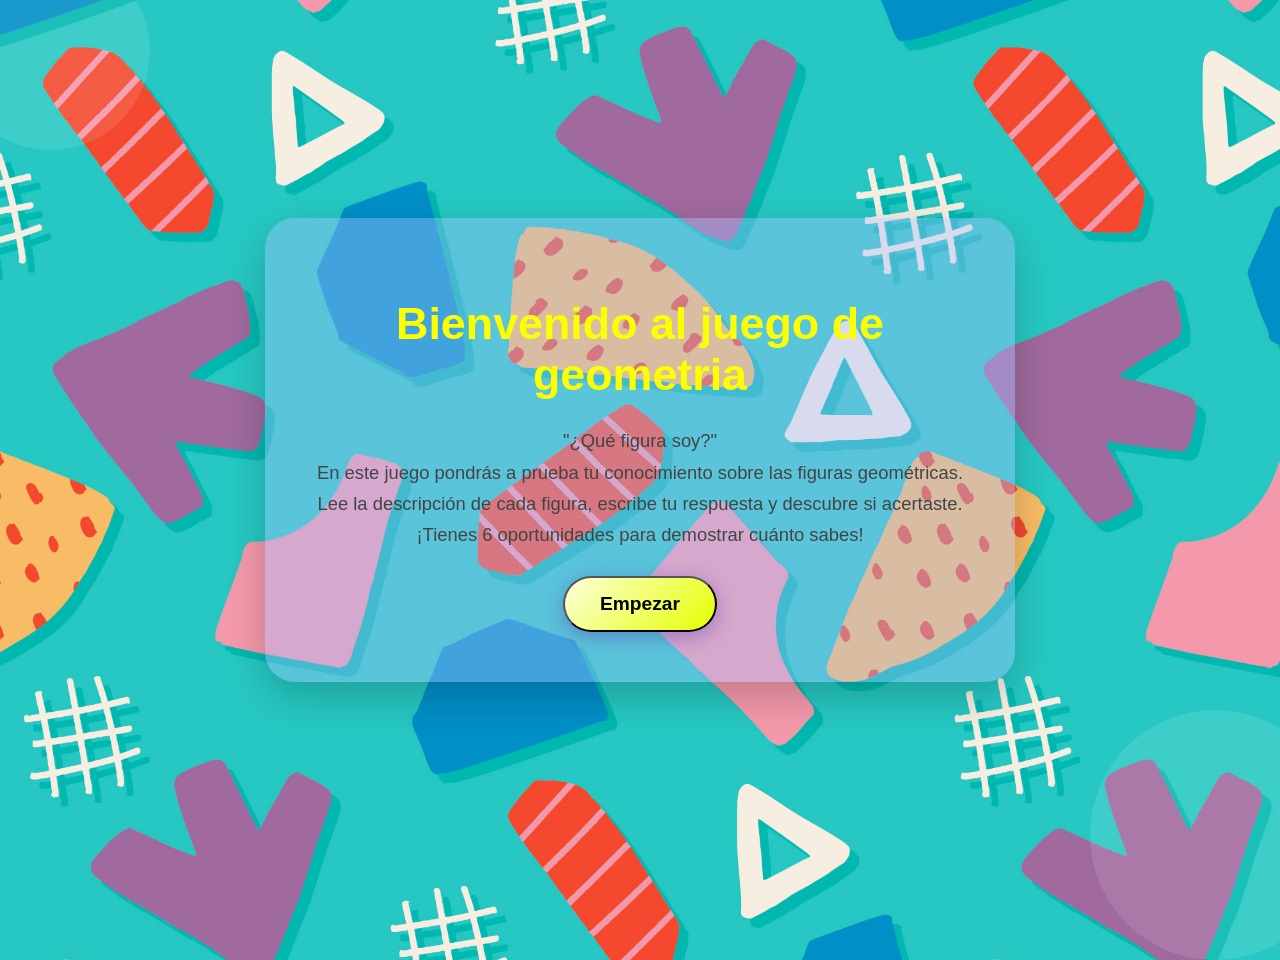
<file: index.html>
<!DOCTYPE html>
<html lang="es">
<head>
  <meta charset="UTF-8" />
  <meta name="viewport" content="width=device-width, initial-scale=1.0" />
  <title>Bienvenido - ¿Qué figura soy?</title>
  <link rel="stylesheet" href="style.css" />
</head>
<body>
  <div class="welcome-container">
    <h1>Bienvenido al juego de geometria</h1>
    <p class="game-description">
      "¿Qué figura soy?"<br>
      En este juego pondrás a prueba tu conocimiento sobre las figuras geométricas. <br>
      Lee la descripción de cada figura, escribe tu respuesta y descubre si acertaste.<br>
      ¡Tienes 6 oportunidades para demostrar cuánto sabes!
    </p>

    <button id="start-button" class="start-button">Empezar</button>

    <audio id="start-sound" src="sonido.mp3"></audio>
  </div>

  <script>
    document.getElementById("start-button").addEventListener("click", function() {
      const startSound = document.getElementById("start-sound");
      
      startSound.play();

      startSound.onended = function() {
        window.location.href = "juego.html";
      };
    });
  </script>
</body>
</html>
</file>
<file: style.css>
body {
  font-family: 'Arial', sans-serif;
  height: 100vh;
  margin: 0;
  background: url('geometria.jpg') no-repeat center center fixed;
  background-size: cover;
  overflow: hidden;
  color: #fff;
  position: relative;
  display: flex;
  justify-content: center;
  align-items: center;
}

.background-overlay {
  position: absolute;
  top: 0;
  left: 0;
  width: 100%;
  height: 100%;
  background: rgba(140, 179, 148, 0.6);
  z-index: 1;
}

.container {
  text-align: center;
  position: relative;
  z-index: 2;
  animation: fadeIn 1s ease-in-out;
}

h1 {
  font-size: 2.8rem;
  color: #fbff00;
  margin-bottom: 20px;
  animation: bounce 1.5s infinite;
}

.title-box {
  background: rgba(161, 125, 247, 0.541);
  border-radius: 100px;
  padding: 10px 20px;
  margin-bottom: 20px;
  box-shadow: 0 2px 4px rgba(0, 0, 0, 0.2);
  text-align: center;
}

h2 {
  color: #000000;
}

h3 {
  color: rgb(0, 0, 0);
  background: rgba(255, 136, 0, 0.582);
  border-radius: 100px;
  padding: 10px 20px;
  margin-bottom: 20px;
  box-shadow: 0 2px 4px rgba(0, 0, 0, 0.2);
  text-align: center;
}

p {
  font-size: 1.2em;
  margin-bottom: 30px;
  color: #424242;
}

body::before {
  content: '';
  position: absolute;
  top: -50px;
  left: -50px;
  width: 200px;
  height: 200px;
  background: rgba(255, 255, 255, 0.1);
  border-radius: 50%;
  z-index: 0;
  animation: float 10s infinite alternate;
}

body::after {
  content: '';
  position: absolute;
  bottom: -60px;
  right: -60px;
  width: 250px;
  height: 250px;
  background: rgba(255, 255, 255, 0.1);
  border-radius: 50%;
  z-index: 0;
  animation: float 12s infinite alternate-reverse;
}

@keyframes float {
  0% { transform: translateY(0); }
  100% { transform: translateY(30px); }
}

.welcome-container {
  position: relative;
  background: #a6beff65;
  padding: 50px;
  border-radius: 30px;
  box-shadow: 0 15px 40px rgba(0, 0, 0, 0.2);
  text-align: center;
  max-width: 650px;
  z-index: 2;
  animation: fadeIn 1.2s ease-out;
}

.game-description {
  font-size: 1.15rem;
  color: #444;
  margin: 25px 0;
  line-height: 1.7;
}

.start-button {
  display: inline-block;
  padding: 15px 35px;
  font-size: 1.2rem;
  font-weight: bold;
  background: linear-gradient(135deg, #fdffda, #e5ff00);
  color: #000000;
  text-decoration: none;
  border-radius: 50px;
  transition: transform 0.3s ease, box-shadow 0.3s ease;
  box-shadow: 0 5px 20px rgba(81, 45, 168, 0.4);
}

.start-button:hover {
  transform: translateY(-3px) scale(1.05);
  box-shadow: 0 8px 25px rgba(81, 45, 168, 0.5);
}

.info-container {
  display: flex;
  justify-content: space-between;
  margin-bottom: 30px;
}

.info-box {
  background: rgb(128, 202, 252);
  color: rgb(0, 225, 255);
  padding: 20px;
  width: 100%;
  border-radius: 50px;
  text-align: center;
  display: flex;
  flex-direction: column;
  align-items: center;
  justify-content: center;
  transition: transform 0.3s ease, box-shadow 0.3s ease;
  box-shadow: 0px 4px 6px rgba(0, 0, 0, 0.3);
}

.info-box p {
  font-size: 1.1em;
}

.info-box:hover {
  transform: translateY(-10px);
  box-shadow: 0 8px 20px rgba(58, 57, 57, 0.5);
}

#boton-sonido {
  display: inline-block;
  padding: 15px 40px;
  margin-top: 15px;
  font-size: 1.2em;
  font-weight: bold;
  color: white;
  background: linear-gradient(90deg, #176eb6, #179ce9);
  text-decoration: none;
  border-radius: 50px;
  border: #52d685;
  transition: all 0.3s ease;
  box-shadow: 0px 4px 6px rgba(255, 255, 255, 0.3);
}

#boton-sonido:hover {
  background: linear-gradient(90deg, #179ce9, #176eb6);
  transform: scale(1.1);
  box-shadow: 0px 6px 12px rgba(255, 255, 255, 0.5);
}

@keyframes fadeIn {
  from {
    opacity: 0;
    transform: translateY(-20px);
  }
  to {
    opacity: 1;
    transform: translateY(0);
  }
}

@keyframes bounce {
  0%, 100% {
    transform: translateY(0);
  }
  50% {
    transform: translateY(-10px);
  }
}
</file>
